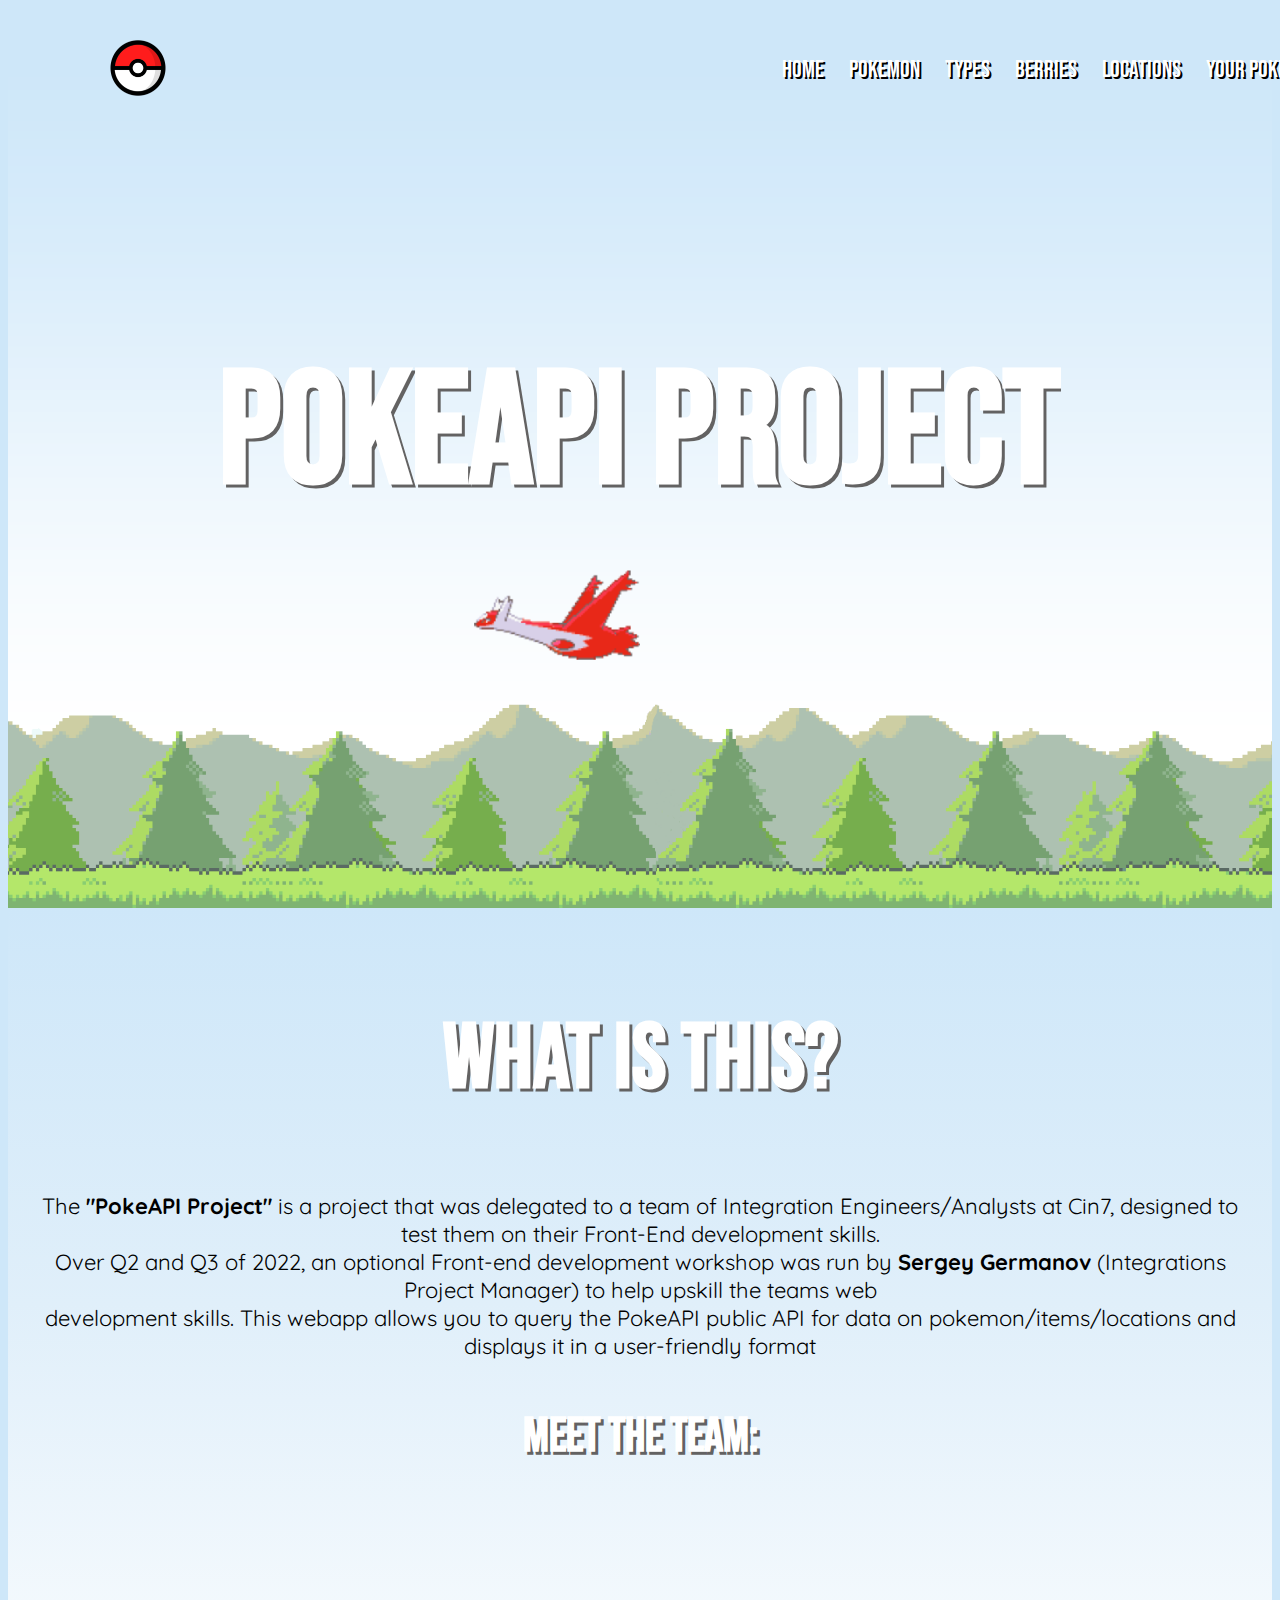
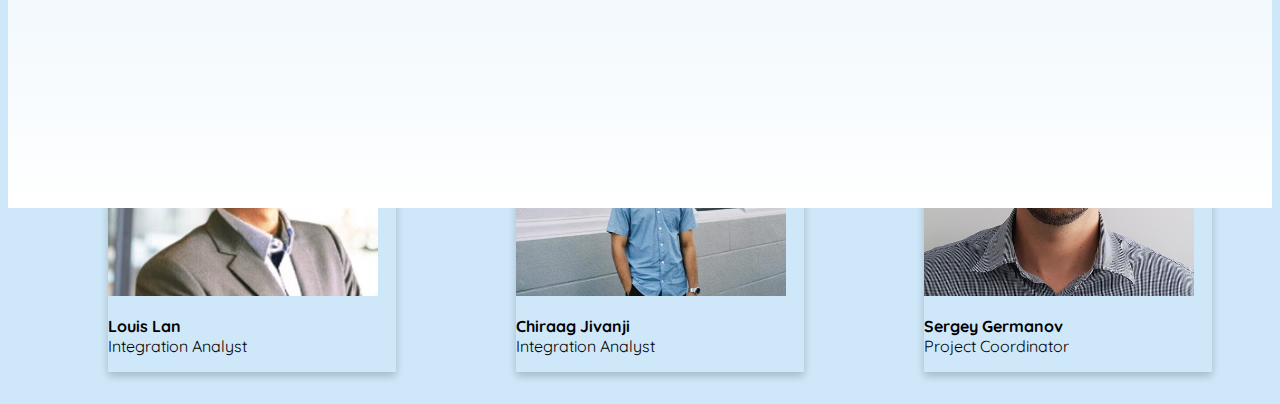
<file: index.html>
<!DOCTYPE html>
<html lang="en">
<head>
    <meta charset="UTF-8">
    <meta http-equiv="X-UA-Compatible" content="IE=edge">
    <meta name="viewport" content="width=device-width, initial-scale=1.0">
    <title>Pokemon List</title>
    <link rel="stylesheet" href="styles.css">
    <link rel="preconnect" href="https://fonts.googleapis.com">
    <link rel="preconnect" href="https://fonts.gstatic.com" crossorigin>
    <link href="https://fonts.googleapis.com/css2?family=Bebas+Neue&family=Quicksand:wght@300&display=swap" rel="stylesheet">
    <link href="https://cdn.jsdelivr.net/npm/bootstrap@5.2.0/dist/css/bootstrap.min.css" rel="stylesheet" integrity="sha384-gH2yIJqKdNHPEq0n4Mqa/HGKIhSkIHeL5AyhkYV8i59U5AR6csBvApHHNl/vI1Bx" crossorigin="anonymous">
</head>
<body>
<!--    <div id="header-bar">
        <nav class="navbar navbar-expand-lg bg-light">
            <div class="container-fluid">
              <a class="navbar-brand" href="index.html"><img class ="home-button-icon" src="./img/Poké_Ball_icon.svg.png"></img></a>
              <button class="navbar-toggler" type="button" data-bs-toggle="collapse" data-bs-target="#navbarSupportedContent" aria-controls="navbarSupportedContent" aria-expanded="false" aria-label="Toggle navigation">
                <span class="navbar-toggler-icon"></span>
              </button>
              <div class="collapse navbar-collapse" id="navbarSupportedContent">
                <ul class="navbar-nav me-auto mb-2 mb-lg-0">
                  <li class="nav-item">
                    <a class="nav-link" href="index.html">Home</a>
                  </li>
                  <li class="nav-item">
                    <a class="nav-link" href="pokemon.html">Pokemon</a>
                  </li>
                  <li class="nav-item">
                    <a class="nav-link" href="#">Types</a>
                  </li>
                  <li class="nav-item">
                    <a class="nav-link" href="#">Items</a>
                  </li>
                  <li class="nav-item">
                    <a class="nav-link" href="#">Berries</a>
                  </li>
                  <li class="nav-item">
                    <a class="nav-link" href="#">Locations</a>
                  </li>
                  <li class="nav-item">
                    <a class="nav-link active" aria-current="page" href="pokemonParty.html"><strong>Your Pokemon Party</strong></a>
                  </li>
                </ul>
                <form class="d-flex" role="search">
                  <input class="form-control me-2" type="search" placeholder="Search Pokemon" aria-label="Search">
                  <button class="btn btn-outline-success" type="submit">Search</button>
                </form>
              </div>
            </div>
          </nav>
    </div>    -->
    <header>
      <a class="logo" href="index.html"><img class="home-button" src="./img/Poké_Ball_icon.svg.png"></img></a>
      <ul>
        <li><a href="index.html">Home</a></li>
        <li><a href="pokemon.html">Pokemon</a></li>
        <li><a href="#">Types</a></li>
        <li><a href="#">Berries</a></li>
        <li><a href="#">Locations</a></li>
        <li><a href="pokemonParty.html">Your Pokemon Party</a></li>
      </ul>
    </header>

    <section class="parallaxElements">
        <img src="img/hoenn-backdrop.png" id="backdrop">
        <img src="img/hoenn-mountains.png" id="mountain">
        <img src="img/latios.png" id="latios">
        <img src="img/latias.png" id="latias">
        <h2 id="homeTitle">PokeAPI Project</h2>
    </section>

    <section>
      <div class="infoPageOuter">
        <div class="infoPageInner">
          <div class="centeredInnerPage">
            <h2>What is this?<br></h2>
            <p>The <strong>"PokeAPI Project"</strong> is a project that was delegated to a team of Integration Engineers/Analysts at Cin7, designed to test them on their 
              Front-End development skills.<br>Over Q2 and Q3 of 2022, an optional Front-end development workshop was run by <strong>Sergey Germanov</strong> 
              (Integrations Project Manager) to help upskill the teams web<br> development skills. This webapp allows you to query
              the PokeAPI public API for data on pokemon/items/locations and displays it in a user-friendly format</p>
            <h3>Meet the Team:</h3>            
          </div>
        </div>
      </div>
    </section>
    <div class="teamCards">
      <ul>
        <li>
          <div class="card" style="width: 18rem;">
            <img class="card-img-top" src="img/michael.png" alt="Card image cap">
            <div class="card-body">
              <p class="card-text"><strong>Michael Xie</strong><br>Integration Engineer</p>
            </div>
          </div>
          <div class="card" style="width: 18rem;">
            <img class="card-img-top" src="img/desmond.png" alt="Card image cap">
            <div class="card-body">
              <p class="card-text"><strong>Desmond Chin</strong><br>Integration Engineer</p>
            </div>
          </div>
          <div class="card" style="width: 18rem;">
            <img class="card-img-top" src="img/chris.png" alt="Card image cap">
            <div class="card-body">
              <p class="card-text"><strong>Chris Sequeira</strong><br>Integration Engineer</p>
            </div>
          </div>
          <div class="card" style="width: 18rem;">
            <img class="card-img-top" src="img/denis.png" alt="Card image cap">
            <div class="card-body">
              <p class="card-text"><strong>Denis Coelho</strong><br>Integration Analyst</p>
            </div>
          </div>
        </li>
        <li>
          <div class="card" style="width: 18rem;">
            <img class="card-img-top" src="img/louis.png" alt="Card image cap">
            <div class="card-body">
              <p class="card-text"><strong>Louis Lan</strong><br>Integration Analyst</p>
            </div>
          </div>
          <div class="card" style="width: 18rem;">
            <img class="card-img-top" src="img/chirag.png" alt="Card image cap">
            <div class="card-body">
              <p class="card-text"><strong>Chiraag Jivanji</strong><br>Integration Analyst</p>
            </div>
          </div>
          <div class="card" style="width: 18rem;">
            <img class="card-img-top" src="img/sergey.png" alt="Card image cap">
            <div class="card-body">
              <p class="card-title"><strong>Sergey Germanov</strong><br>Project Coordinator</p>
            </div>
          </div>
        </li>

      </ul>
      
      </div>

    </div>


    <script type="text/javascript">
        let backdrop = document.getElementById("backdrop");
        let mountain = document.getElementById("mountain");
        let latios = document.getElementById("latios");
        let latias = document.getElementById("latias");
        let homeTitle = document.getElementById("homeTitle");

        window.addEventListener('scroll', function(){
            var value = window.scrollY;

            backdrop.style.top = value * 0.5 + 'px';
            latios.style.left = -value * 1 + 'px';
            latias.style.left = -value * 0.3 + 'px';
            mountain.style.top = -value * 0.2 + 'px';
            homeTitle.style.top = value * 1 + 'px';
        })

    </script>

    <script src="https://cdn.jsdelivr.net/npm/bootstrap@5.2.0/dist/js/bootstrap.bundle.min.js" integrity="sha384-A3rJD856KowSb7dwlZdYEkO39Gagi7vIsF0jrRAoQmDKKtQBHUuLZ9AsSv4jD4Xa" crossorigin="anonymous"></script>
</body>
</html>
</file>
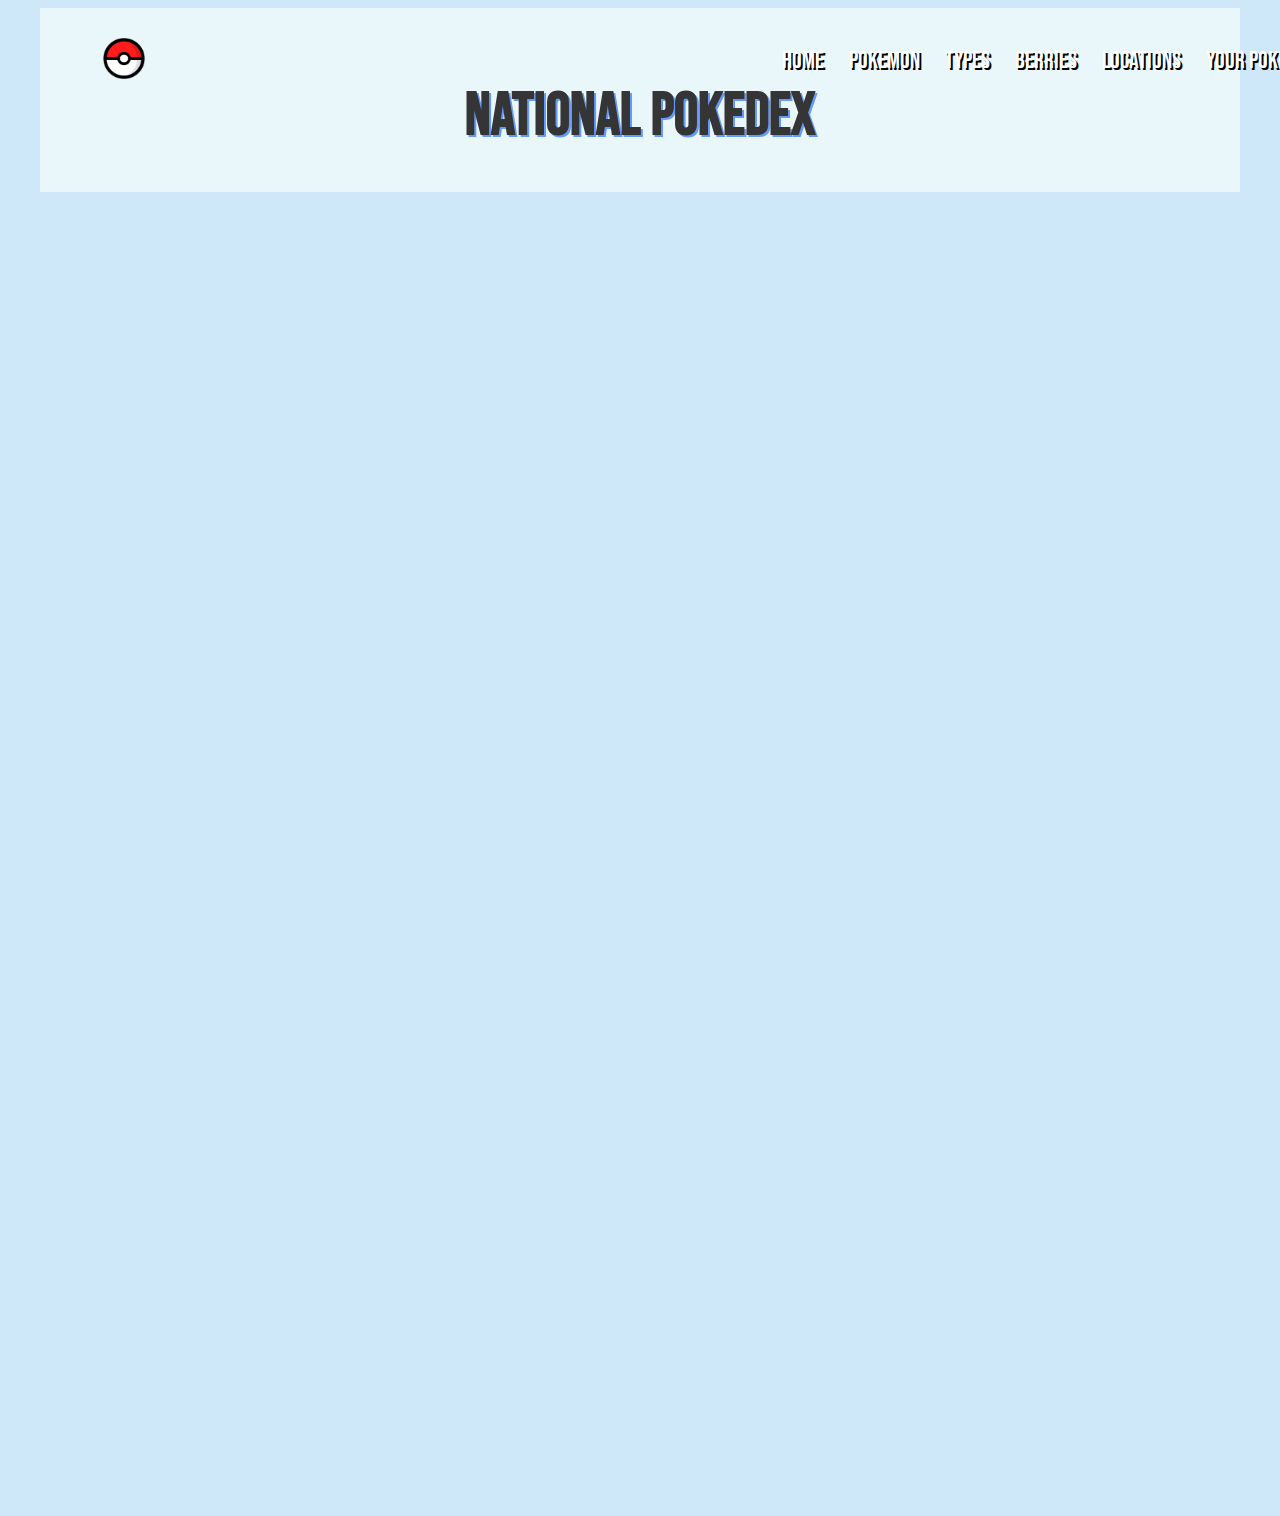
<file: pokemon.html>
<!DOCTYPE html>
<html lang="en">
<head>
    <meta charset="UTF-8">
    <meta http-equiv="X-UA-Compatible" content="IE=edge">
    <meta name="viewport" content="width=device-width, initial-scale=1.0">
    <title>Pokemon List</title>
    <link rel="stylesheet" href="stylesPokemon.css">
    <link rel="preconnect" href="https://fonts.googleapis.com">
    <link rel="preconnect" href="https://fonts.gstatic.com" crossorigin>
    <link href="https://fonts.googleapis.com/css2?family=Bebas+Neue&family=Quicksand:wght@300&display=swap" rel="stylesheet">
    <link href="https://cdn.jsdelivr.net/npm/bootstrap@5.2.0/dist/css/bootstrap.min.css" rel="stylesheet" integrity="sha384-gH2yIJqKdNHPEq0n4Mqa/HGKIhSkIHeL5AyhkYV8i59U5AR6csBvApHHNl/vI1Bx" crossorigin="anonymous">
</head>
<body>
    <!--<div id="header-bar">
        <nav class="navbar navbar-expand-lg bg-light">
            <div class="container-fluid">
              <a class="navbar-brand" href="index.html"><img class ="home-button-icon" src="./img/Poké_Ball_icon.svg.png"></img></a>
              <button class="navbar-toggler" type="button" data-bs-toggle="collapse" data-bs-target="#navbarSupportedContent" aria-controls="navbarSupportedContent" aria-expanded="false" aria-label="Toggle navigation">
                <span class="navbar-toggler-icon"></span>
              </button>
              <div class="collapse navbar-collapse" id="navbarSupportedContent">
                <ul class="navbar-nav me-auto mb-2 mb-lg-0">
                    <li class="nav-item">
                        <a class="nav-link" href="index.html">Home</a>
                      </li>
                  <li class="nav-item">
                    <a class="nav-link" href="pokemon.html">Pokemon</a>
                  </li>
                  <li class="nav-item">
                    <a class="nav-link" href="#">Types</a>
                  </li>
                  <li class="nav-item">
                    <a class="nav-link" href="#">Items</a>
                  </li>
                  <li class="nav-item">
                    <a class="nav-link" href="#">Berries</a>
                  </li>
                  <li class="nav-item">
                    <a class="nav-link" href="#">Locations</a>
                  </li>
                  <li class="nav-item">
                    <a class="nav-link active" aria-current="page" href="pokemonParty.html"><strong>Your Pokemon Party</strong></a>
                  </li>

                </ul>
                <form class="d-flex" role="search">
                  <input class="form-control me-2" type="search" placeholder="Search Pokemon" aria-label="Search">
                  <button class="btn btn-outline-success" type="submit">Search</button>
                </form>
              </div>
            </div>
          </nav>
    </div>    -->

    <header>
      <a class="logo" href="index.html"><img class="home-button" src="./img/Poké_Ball_icon.svg.png"></img></a>
      <ul>
        <li><a href="index.html">Home</a></li>
        <li><a href="pokemon.html">Pokemon</a></li>
        <li><a href="#">Types</a></li>
        <li><a href="#">Berries</a></li>
        <li><a href="#">Locations</a></li>
        <li><a href="pokemonParty.html">Your Pokemon Party</a></li>
      </ul>
    </header>

    <div id="mainContainer" class="mainContainer">
      <div id="titleContainer" class="titleContainer">
        <h1>National Pokedex</h1>
      </div>
    </div>

    <script src="https://cdn.jsdelivr.net/npm/bootstrap@5.2.0/dist/js/bootstrap.bundle.min.js" integrity="sha384-A3rJD856KowSb7dwlZdYEkO39Gagi7vIsF0jrRAoQmDKKtQBHUuLZ9AsSv4jD4Xa" crossorigin="anonymous"></script>
    <script src="pokemonList.js"></script>
</body>
</html>
</file>
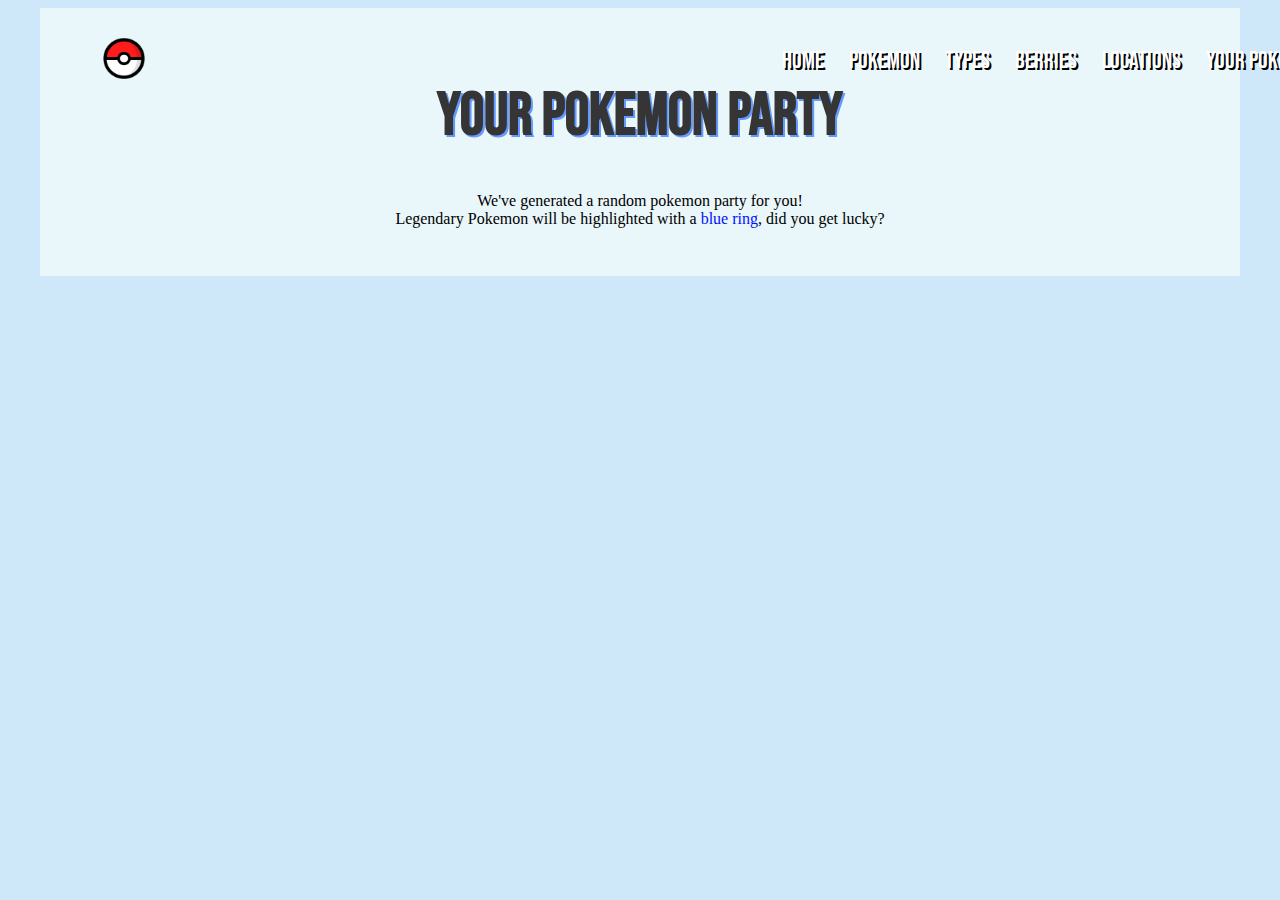
<file: pokemonParty.html>
<!DOCTYPE html>
<html lang="en">
<head>
    <meta charset="UTF-8">
    <meta http-equiv="X-UA-Compatible" content="IE=edge">
    <meta name="viewport" content="width=device-width, initial-scale=1.0">
    <title>Your Pokemon Party</title>
    <link rel="stylesheet" href="stylesPokemonParty.css">
    <link rel="preconnect" href="https://fonts.googleapis.com">
    <link rel="preconnect" href="https://fonts.gstatic.com" crossorigin>
    <link href="https://fonts.googleapis.com/css2?family=Bebas+Neue&family=Quicksand:wght@300&display=swap" rel="stylesheet">
    <link href="https://cdn.jsdelivr.net/npm/bootstrap@5.2.0/dist/css/bootstrap.min.css" rel="stylesheet" integrity="sha384-gH2yIJqKdNHPEq0n4Mqa/HGKIhSkIHeL5AyhkYV8i59U5AR6csBvApHHNl/vI1Bx" crossorigin="anonymous">
</head>
<body>
    <!--<div id="header-bar">
        <nav class="navbar navbar-expand-lg bg-light">
            <div class="container-fluid">
              <a class="navbar-brand" href="#"><img class ="home-button-icon" src="./img/Poké_Ball_icon.svg.png"></img></a>
              <button class="navbar-toggler" type="button" data-bs-toggle="collapse" data-bs-target="#navbarSupportedContent" aria-controls="navbarSupportedContent" aria-expanded="false" aria-label="Toggle navigation">
                <span class="navbar-toggler-icon"></span>
              </button>
              <div class="collapse navbar-collapse" id="navbarSupportedContent">
                <ul class="navbar-nav me-auto mb-2 mb-lg-0">
                  <li class="nav-item">
                    <a class="nav-link" href="index.html">Home</a>
                  </li>
                  <li class="nav-item">
                    <a class="nav-link" href="pokemon.html">Pokemon</a>
                  </li>
                  <li class="nav-item">
                    <a class="nav-link" href="#">Types</a>
                  </li>
                  <li class="nav-item">
                    <a class="nav-link" href="#">Items</a>
                  </li>
                  <li class="nav-item">
                    <a class="nav-link" href="#">Berries</a>
                  </li>
                  <li class="nav-item">
                    <a class="nav-link" href="#">Locations</a>
                  </li>
                  <li class="nav-item">
                    <a class="nav-link active" aria-current="page" href="pokemonParty.html"><strong>Your Pokemon Party</strong></a>
                  </li>

                </ul>
                <form class="d-flex" role="search">
                  <input class="form-control me-2" type="search" placeholder="Search Pokemon" aria-label="Search">
                  <button class="btn btn-outline-success" type="submit">Search</button>
                </form>
              </div>
            </div>
          </nav>
    </div>    -->

    <header>
      <a class="logo" href="index.html"><img class="home-button" src="./img/Poké_Ball_icon.svg.png"></img></a>
      <ul>
        <li><a href="index.html">Home</a></li>
        <li><a href="pokemon.html">Pokemon</a></li>
        <li><a href="#">Types</a></li>
        <li><a href="#">Berries</a></li>
        <li><a href="#">Locations</a></li>
        <li><a href="pokemonParty.html">Your Pokemon Party</a></li>
      </ul>
    </header>

    <div id="mainContainer" class="mainContainer">
      <div id="titleContainer" class="titleContainer">
        <h1>Your Pokemon Party</h1>
        <p>We've generated a random pokemon party for you!<br>
          Legendary Pokemon will be highlighted with a <span style="color: rgb(0, 17, 255)">blue ring</span>, did you get lucky?</p>
      </div>
    </div>

    <script src="https://cdn.jsdelivr.net/npm/bootstrap@5.2.0/dist/js/bootstrap.bundle.min.js" integrity="sha384-A3rJD856KowSb7dwlZdYEkO39Gagi7vIsF0jrRAoQmDKKtQBHUuLZ9AsSv4jD4Xa" crossorigin="anonymous"></script>
    <script src="app.js"></script>
</body>
</html>
</file>
<file: styles.css>
body{
    background:rgb(206, 231, 249);
    min-height:1500px;
}

header {
    position:absolute;
    top:0;
    left:0;
    width:100%;
    padding: 30px 100px;
    display: flex;
    justify-content: space-between;
    align-items: center;
    z-index: 11;
}

header .logo img{
    width:4rem;
    padding:6px 6px;
}

header .logo img:hover{
    width:4rem;
    border: 1px solid;
    padding:6px 6px;
    border-radius: 50%;
    border-color: white;
    background-color: white;
}


header ul{
    display:flex;
    justify-content: center;
    align-items: center;
}

header ul li{
    list-style: none;
    margin-left: 5px;
    font-family: 'Bebas Neue', cursive;
    font-size: 24px;
    text-shadow: 2px 2px rgb(0, 0, 0);
}

header ul li a{
    text-decoration: none;
    padding: 6px 10px;
    color: #ffffff;
    border-radius: 20px;
}

header ul li a:hover{
    background:#ffffff;
    color:rgb(0, 0, 0);
    text-shadow: 2px 2px rgb(255, 255, 255);
}

section{
    position:relative;
    width:100%;
    height:100vh;
    overflow: hidden;
    display:flex;
    justify-content: center;
    align-items:center;
}

section img{
    position: absolute;
    top: 0;
    left: 0;
    width: 100%;
    height: 100%;
    object-fit: cover;
    pointer-events: none;
}

#homeTitle{
    font-family: 'Bebas Neue', cursive;
    text-shadow: 3px 3px rgb(99, 98, 98);
    position:relative;
    margin-bottom: 20vh;
    color: #fff;
    font-size:10em;
    z-index:1;
    overflow: hidden;
}

#mountain{
    z-index: 2;
    margin-top: 200px;
}

#latios{
    padding-left:700px;
    margin-top: 100px;
    z-index: 2;
}

#latias{
    margin-top:400px;
    z-index: 1;
}

.infoPageOuter{
    position:absolute;
    display: table;
    width: 100%;
    height: 100vh;
    background: rgb(255,255,255);
    background: linear-gradient(0deg, rgba(255,255,255,1) 0%, rgba(224,239,250,1) 56%, rgba(206,231,249,1) 100%);
}

.infoPageInner{
    display: table-cell;
    vertical-align: top;
    text-align: center;
}


.centeredInnerPage {
    display: inline-block;
    text-align: center;
    padding : 20px;
}

.centeredInnerPage h2{
    font-family: 'Bebas Neue', cursive;
    color:white;
    text-shadow: 3px 3px rgb(99, 98, 98);
    font-size: 92px;
}

.centeredInnerPage h3{
    font-family: 'Bebas Neue', cursive;
    color:white;
    text-shadow: 3px 3px rgb(99, 98, 98);
    font-size: 48px;
}

.centeredInnerPage p{
    font-family: 'Quicksand', sans-serif;
    font-size:22px;
    
}

.teamCards{
    margin-top: -35rem;
    vertical-align: middle;
    font-family: 'Quicksand', sans-serif;
    font-weight: 300;
    font-weight: 400;
}

.teamCards li{
    display:flex;
}

.card{
    margin:auto;
    margin-bottom: 1rem;
    box-shadow: 0 4px 8px 0 rgba(0,0,0,0.2);
    transition: 0.3s;
}

.card:hover{
    box-shadow: 0 8px 16px 0 rgba(0,0,0,0.2);
}

.card img{
    width:270px;
    height:270px;
    object-fit: cover;
    margin:auto;
}
</file>
<file: stylesPokemon.css>
body{
    background:rgb(206, 231, 249);
    min-height:1500px;
}

header {
    position:absolute;
    top:0;
    left:0;
    width:100%;
    padding: 30px 100px;
    display: flex;
    justify-content: space-between;
    align-items: center;
    z-index: 11;
}

header .logo img{
    width:3rem;
}

header ul{
    display:flex;
    justify-content: center;
    align-items: center;
}

header ul li{
    list-style: none;
    margin-left: 5px;
    font-family: 'Bebas Neue', cursive;
    font-size: 24px;
    text-shadow: 2px 2px rgb(0, 0, 0);
}

header ul li a{
    text-decoration: none;
    padding: 6px 10px;
    color: #ffffff;
    border-radius: 20px;
}

header ul li a:hover{
    background:#ffffff;
    color:rgb(0, 0, 0);
    text-shadow: 2px 2px rgb(255, 255, 255);
}

.titleContainer{
    background-color: rgb(233, 246, 250);
    margin: 2rem auto;
    text-align: center;
    max-width: 1200px;
    width:100%;
    margin-bottom: -40px;
}

.titleContainer h1{
    font-family: 'Bebas Neue', cursive;
    text-shadow: 2px 2px rgb(100, 154, 255);
    color:rgb(53, 53, 53);
    font-size: 60px;
}

.main-container{
    margin:2rem auto;
    width: 100%;
    max-width: 1200px;
    display: flex;
}

.card{
    margin-left: 1rem;
    margin-right: 1rem;
}

.mainContainer{
    background-color: rgb(233, 246, 250);
    display:flex;
    flex-wrap:wrap;
    align-items: space-between;
    justify-content: center;
    margin: 0 auto;
    max-width: 1200px;
}

.pokemon{
    border-radius: 20px;
    padding: 20px;
    text-align:center;
    margin:10px;
}

.pokemon .imgContainer{
    background-color: rgba(255, 255, 255, 0.6);
    border-radius:80%;
    margin-top:20px;
    width: 120px;
    height:120px;
}


.pokemon .imgContainer img{
    margin-top: 10px;
    max-width: 80%;
}

.pokemon .legendaryImgContainer{
    background-color: rgba(252, 228, 214, 0.979);
    border-radius:80%;
    font: italic;
    margin-top:20px;
    width: 120px;
    height:120px;
    box-shadow: 0 0 0 5px rgb(0, 17, 255);
}

.pokemon .legendaryImgContainer img{
    margin-top: 10px;
    max-width: 80%;
}

.pokemon .info{
    font-family: 'Quicksand', sans-serif;
}

.pokemon .info .number, .name{
    font-weight: bold;
}

.pokemon .legendaryInfo{
    color:blue;
}
</file>
<file: stylesPokemonParty.css>
body{
    background:rgb(206, 231, 249);
}

header {
    position:absolute;
    top:0;
    left:0;
    width:100%;
    padding: 30px 100px;
    display: flex;
    justify-content: space-between;
    align-items: center;
    z-index: 11;
}

header .logo img{
    width:3rem;
}

header ul{
    display:flex;
    justify-content: center;
    align-items: center;
}

header ul li{
    list-style: none;
    margin-left: 5px;
    font-family: 'Bebas Neue', cursive;
    font-size: 24px;
    text-shadow: 2px 2px rgb(0, 0, 0);
}

header ul li a{
    text-decoration: none;
    padding: 6px 10px;
    color: #ffffff;
    border-radius: 20px;
}

header ul li a:hover{
    background:#ffffff;
    color:rgb(0, 0, 0);
    text-shadow: 2px 2px rgb(255, 255, 255);
}
.titleContainer{
    background-color: rgb(233, 246, 250);
    margin: 2rem auto;
    text-align: center;
    max-width: 1200px;
    width:100%;
}

.titleContainer h1{
    font-family: 'Bebas Neue', cursive;
    text-shadow: 2px 2px rgb(100, 154, 255);
    color:rgb(53, 53, 53);
    font-size: 60px;
}

.main-container{
    margin:2rem auto;
    width: 100%;
    max-width: 1200px;
    display: flex;
}

.card{
    margin-left: 1rem;
    margin-right: 1rem;
}

.mainContainer{
    background-color: rgb(233, 246, 250);
    display:flex;
    flex-wrap:wrap;
    align-items: space-between;
    justify-content: center;
    margin: 0 auto;
    max-width: 1200px;
}

.pokemon{
    border-radius: 20px;
    padding: 20px;
    text-align:center;
    margin:10px;
}

.pokemon .imgContainer{
    background-color: rgba(255, 255, 255, 0.6);
    border-radius:80%;
    margin-top:20px;
    width: 300px;
    height:300px;
}


.pokemon .imgContainer img{
    margin-top: 20px;
    max-width: 85%;
}

.pokemon .legendaryImgContainer{
    background-color: rgba(252, 228, 214, 0.979);
    border-radius:80%;
    margin-top:20px;
    width: 300px;
    height:300px;
    box-shadow: 0 0 0 3px rgb(0, 17, 255);
}

.pokemon .legendaryImgContainer img{
    margin-top: 20px;
    max-width: 85%;
}

.pokemon .info{
    font-family: 'Quicksand', sans-serif;
}

.pokemon .info .number, .name{
    font-weight: bold;
}

.pokemon .legendaryInfo .number, .name{
    color:blue;
    font-family: 'Quicksand', sans-serif;
}

.pokemon .legendaryInfo .type{
    font-family: 'Quicksand', sans-serif;
}
</file>
